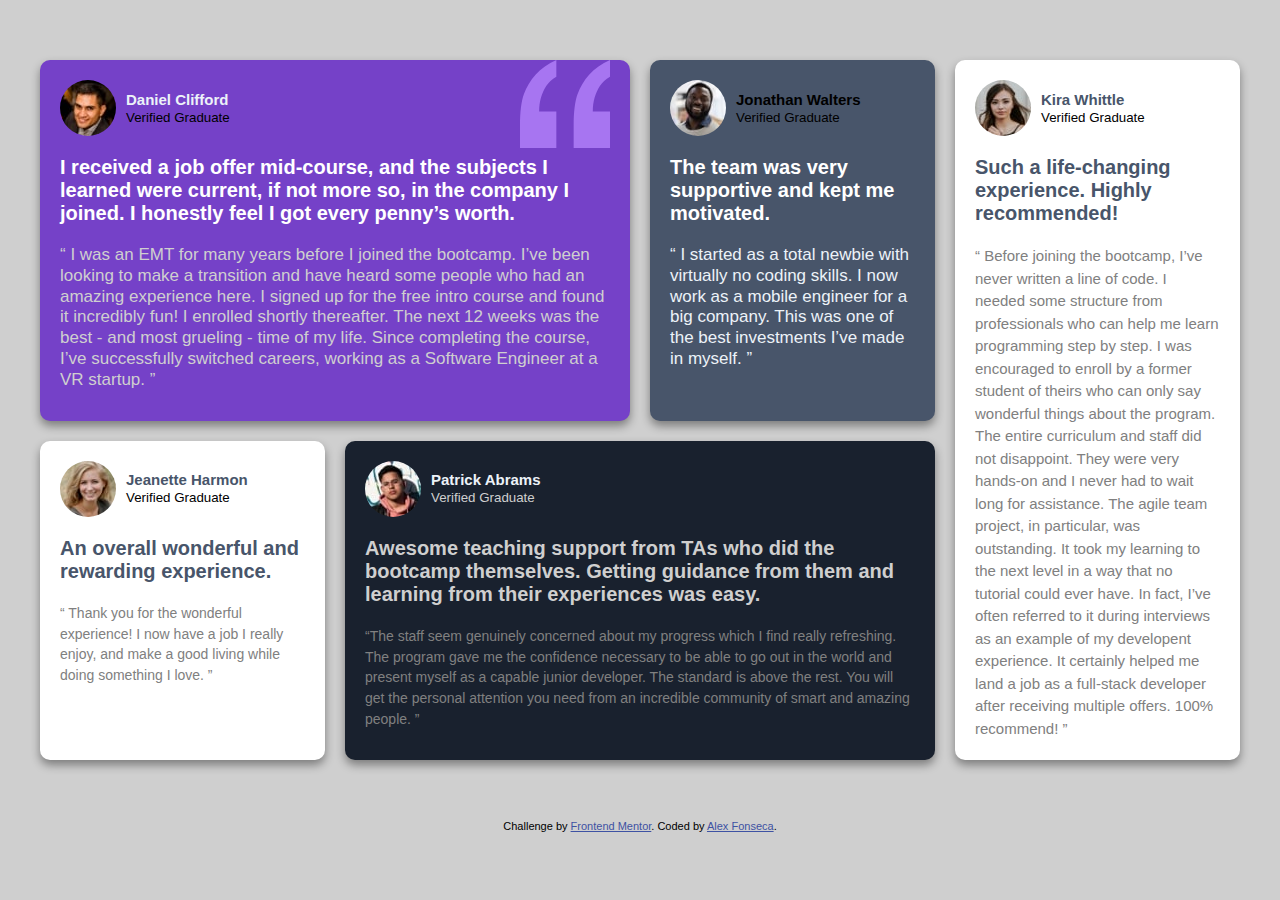
<file: index.html>
<!DOCTYPE html>
<html lang="en">
<head>
  <meta charset="UTF-8">
  <meta name="viewport" content="width=device-width, initial-scale=1.0"> <!-- displays site properly based on user's device -->

  <link rel="icon" type="image/png" sizes="32x32" href="./images/favicon-32x32.png">
  <link rel="stylesheet" href="styles.css">
  
  <title>Frontend Mentor | [Challenge Name Here]</title>

  
</head>
<body>
  <div class="container">

    <div class="item1">
      <img src="./images/bg-pattern-quotation.svg" alt="" class="quotes">
        <div class="image"><img src="./images/image-daniel.jpg" alt="">
          <div>
            <h5>Daniel Clifford</h5>
            <small>Verified Graduate</small>
          </div>
          
        </div>
        <h4>
          I received a job offer mid-course, and the subjects I learned were current, if not more so, 
        in the company I joined. I honestly feel I got every penny’s worth.
        </h4>
        <p>
          “ I was an EMT for many years before I joined the bootcamp. I’ve been looking to make a 
          transition and have heard some people who had an amazing experience here. I signed up 
          for the free intro course and found it incredibly fun! I enrolled shortly thereafter. 
          The next 12 weeks was the best - and most grueling - time of my life. Since completing 
          the course, I’ve successfully switched careers, working as a Software Engineer at a VR startup. ”
        </p>      
      
    </div>


  <div class="item2"> 
    <div class="image"><img src="./images/image-jonathan.jpg" alt="">
      <div>
        <h5>Jonathan Walters</h5>
        <small>Verified Graduate</small>
      </div>
      
    </div>

    <h4>
      The team was very supportive and kept me motivated.
    </h4>

    <p>  
    “ I started as a total newbie with virtually no coding skills. I now work as a mobile engineer 
    for a big company. This was one of the best investments I’ve made in myself. ”
    </p>
  
    
  </div>

  <div class="item3"> 
    <div class="image"><img src="./images/image-jeanette.jpg" alt="">
      <div>
        <h5>Jeanette Harmon</h5>
        <small>Verified Graduate</small>
      </div>
      
    </div>

    <h4>
      An overall wonderful and rewarding experience.
    </h4> 

    <p>  
      “ Thank you for the wonderful experience! I now have a job I really enjoy, and make a good living 
      while doing something I love. ”
  
  </div>


  <div class="item4"> 
    <div class="image"><img src="./images/image-patrick.jpg" alt="">
      <div>
        <h5>Patrick Abrams</h5>
        <small>Verified Graduate</small>
      </div>
      
    </div>

    <h4>
      Awesome teaching support from TAs who did the bootcamp themselves. Getting guidance from them and 
      learning from their experiences was easy.
    </h4> 

    <p>  
      “The staff seem genuinely concerned about my progress which I find really refreshing. The program 
      gave me the confidence necessary to be able to go out in the world and present myself as a capable 
      junior developer. The standard is above the rest. You will get the personal attention you need from 
      an incredible community of smart and amazing people. ”
  
  </div>



  <div class="item5"> 
    <div class="image"><img src="./images/image-kira.jpg" alt="">
      <div>
        <h5>Kira Whittle</h5>
        <small>Verified Graduate</small>
      </div>
      
    </div>

    <h4>
      Such a life-changing experience. Highly recommended!
    </h4> 

    <p>  
      “ Before joining the bootcamp, I’ve never written a line of code. I needed some structure from 
      professionals who can help me learn programming step by step. I was encouraged to enroll by a former 
      student of theirs who can only say wonderful things about the program. The entire curriculum and staff 
      did not disappoint. They were very hands-on and I never had to wait long for assistance. The agile team 
      project, in particular, was outstanding. It took my learning to the next level in a way that no tutorial 
      could ever have. In fact, I’ve often referred to it during interviews as an example of my developent 
      experience. It certainly helped me land a job as a full-stack developer after receiving multiple offers. 
      100% recommend! ”
  
  </div>

  
 
  </div>
  
  
  <div class="attribution">
    Challenge by <a href="https://www.frontendmentor.io?ref=challenge" target="_blank">Frontend Mentor</a>. 
    Coded by <a href="#">Alex Fonseca</a>.
  </div>
</body>
</html>
</file>
<file: styles.css>
*{
    margin: 0;
    padding: 0;
    box-sizing: border-box;
  }

:root{
    --Moderate-violet: hsl(263, 55%, 52%);
    --Very-dark-grayish-blue: hsl(217, 19%, 35%);
    --Very-dark-blackish-blue: hsl(219, 29%, 14%);
    --White: hsl(0, 0%, 100%);
    --Light-gray: hsl(0, 0%, 81%);
    --Light-grayish-blue: hsl(210, 46%, 95%);
}
@import url('https://fonts.googleapis.com/css2?family=Barlow+Semi+Condensed:wght@500;600&family=Fraunces:opsz,wght@9..144,700&family=Montserrat:wght@100;500;700&family=Outfit:wght@400;700&family=Ubuntu:wght@300&display=swap');
.attribution { 
    font-size: 11px;
    text-align: center; }

.attribution a { 
    color: hsl(228, 45%, 44%); 
}

body{
    font-family: "Barlow Semi Condensed", sans-serif;
    background-color: var(--Light-gray);
}


.container{
    margin: 20px;;
    display: grid;
    grid-template-columns: 1fr;
    gap: 20px;
}





/* FIRST GRID*/

.item1{
    padding:20px;
    background-color: var(--Moderate-violet);
    border-radius: 10px;
    position: relative;
    box-shadow: 0 5px 10px rgba(0,0,0,0.4);
    grid-column: 1/3;
}

.item1 .quotes{
    position:absolute;
    right: 20px;
    top: 0;
    width: 90px;

}

  .item1 .image{
    display: flex;
    align-items: center
  }



  .item1 h5{
    font-size: 15px;
    color: var(--Light-grayish-blue);
  }

  .item1 .image img{
    border-radius: 50%;
    margin-right: 10px;
  }

  .item1 h4{
    color: var(--White);
    margin: 20px 0;
    font-size: 20px;
  }

  .item1 p{
    font-size: 17px;
    color: var(--Light-gray);
    line-height: 1.3rem;
  }








  /* SECOND GRID */

  .item2{
    padding:20px;
    background-color: var(--Very-dark-grayish-blue);
    border-radius: 10px;
    box-shadow: 0 5px 10px rgba(0,0,0,0.4);
    

}

.item2 .image{
    display: flex;
    align-items: center
  }

  .item2 .image img{
    border-radius: 50%;
    margin-right: 10px;
  }

  .item2 h5{
    font-size: 15px;
  }

  .item2 p{
    font-size: 17px;
    color: var(--Light-grayish-blue);
    line-height: 1.3rem;
  }
  .item2 h4{
    color: var(--White);
    margin: 20px 0;
    font-size: 20px;
  }







  /* THIRD GRID */

  .item3{
    padding:20px;
    background-color: var(--White);
    border-radius: 10px;
    box-shadow: 0 5px 10px rgba(0,0,0,0.4);

}

.item3 .image{
    display: flex;
    align-items: center
  }

  .item3 .image img{
    border-radius: 50%;
    margin-right: 10px;
  }

  .item3 h5{
    font-size: 15px;
    color: var(--Very-dark-grayish-blue)
  }

  .item3 p{
    font-size: 14px;
    color: grey ;
    line-height: 1.3rem;
  }
  .item3 h4{
    color: var(--Very-dark-grayish-blue);
    margin: 20px 0;
    font-size: 20px;
    
  }









  /* FOURTH GRID */

  .item4{
    padding:20px;
    background-color: var(--Very-dark-blackish-blue);
    border-radius: 10px;
    box-shadow: 0 5px 10px rgba(0,0,0,0.4);
    grid-column: 2/4;

}

.item4 .image{
    display: flex;
    align-items: center
  }

  .item4 .image img{
    border-radius: 50%;
    margin-right: 10px;
  }

  .item4 h5{
    font-size: 15px;
    color: var(--Light-grayish-blue);
  }

  .item4 p{
    font-size: 14px;
    color: grey ;
    line-height: 1.3rem;
  }
  .item4 h4{
    color: var(--Light-gray);
    margin: 20px 0;
    font-size: 20px;
    
  }

  .item4 small{
    color: var(--Light-gray);
  }







  /* FIFTH GRID */

  .item5{
    padding:20px;
    background-color: var(--White);
    border-radius: 10px;
    box-shadow: 0 5px 10px rgba(0,0,0,0.4);
    grid-column: 4;
    grid-row: 1/3;

}

.item5 .image{
    display: flex;
    align-items: center
  }

  .item5 .image img{
    border-radius: 50%;
    margin-right: 10px;
  }

  .item5 h5{
    font-size: 15px;
    color: var(--Very-dark-grayish-blue)
  }

  .item5 p{
    font-size: 15px;
    color: grey ;
    line-height: 1.5;
  }
  .item5 h4{
    color: var(--Very-dark-grayish-blue);
    margin: 20px 0;
    font-size: 20px;
    
  }


  @media(min-width:640px){
    .container{
        grid-template-columns: repeat(2,1fr);
        max-width: 1200px;
        margin: 60px auto;
    }
  }

  @media(min-width:1280px){
    .container{
        grid-template-columns: repeat(4,1fr);
    }
  }
</file>
